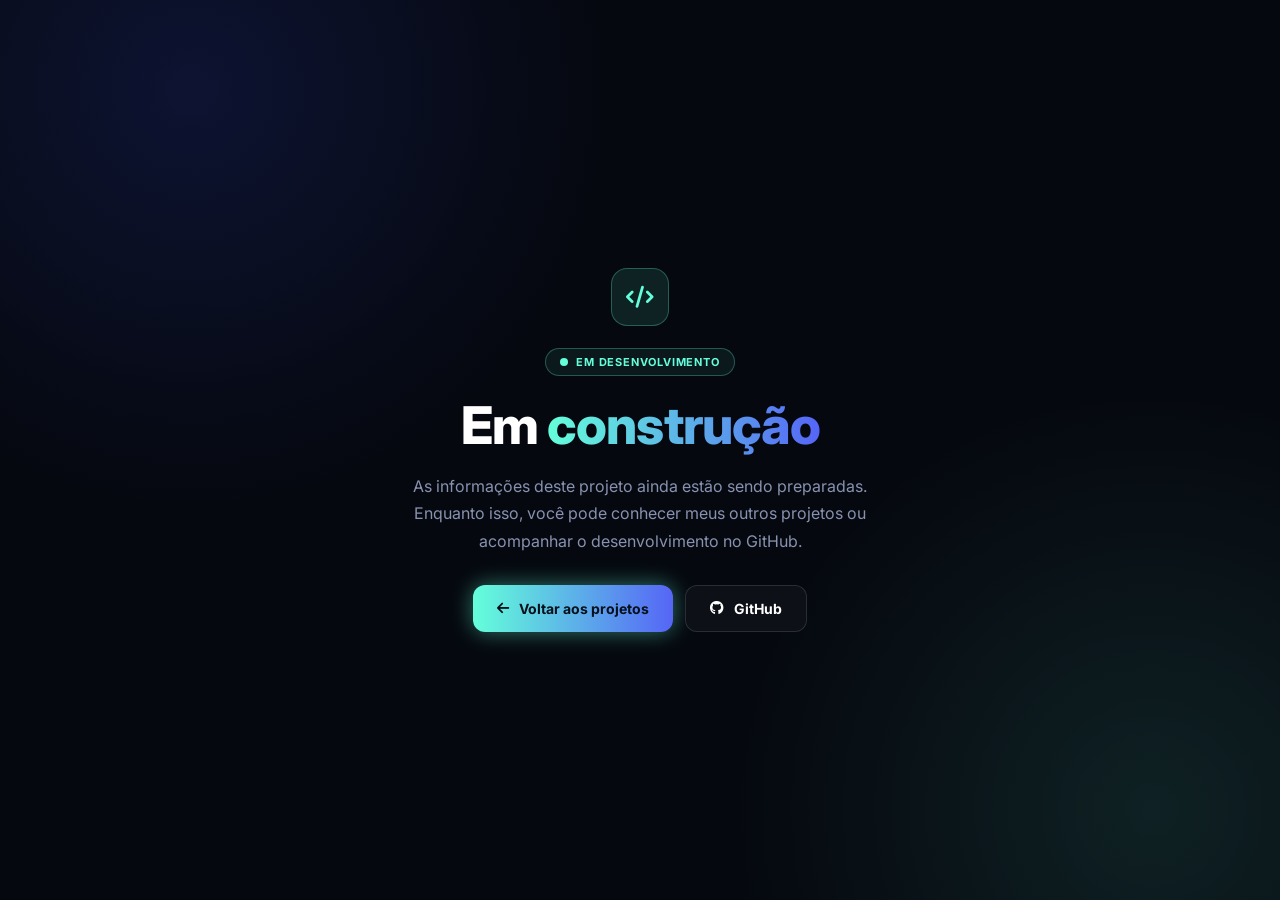
<file: em-construcao.html>
<!DOCTYPE html>
<html lang="pt-br">
<head>
    <meta charset="UTF-8">
    <meta name="viewport" content="width=device-width, initial-scale=1.0">
    <link rel="icon" href="favicon.ico?v=5" sizes="any">
    <link rel="icon" type="image/png" sizes="32x32" href="favicon-32.png?v=5">
    <link rel="apple-touch-icon" href="img/apple-touch-icon.png?v=5">
    <title>Em construção | Gustavo Vilar</title>

    <link rel="preconnect" href="https://fonts.googleapis.com">
    <link rel="preconnect" href="https://fonts.gstatic.com" crossorigin>
    <link href="https://fonts.googleapis.com/css2?family=Inter:wght@400;500;600;700;800&display=swap" rel="stylesheet">
    <link rel="stylesheet" href="https://cdnjs.cloudflare.com/ajax/libs/font-awesome/6.4.0/css/all.min.css">

    <!-- Usa o mesmo tema (claro/escuro) escolhido no portfólio -->
    <script>if (localStorage.getItem("theme") === "light") document.documentElement.classList.add("light");</script>

    <style>
        * { margin: 0; padding: 0; box-sizing: border-box; }

        :root {
            --bg: #05080f;
            --bg-glow: rgba(100, 255, 218, 0.10);
            --bg-glow-2: rgba(55, 80, 230, 0.16);
            --accent: #64ffda;
            --blue: hsl(234, 90%, 65%);
            --text: #ffffff;
            --muted: #8892b0;
            --card: #0d1117;
            --line: rgba(100, 255, 218, 0.28);
            --btn-text: #04101a;
            --btn-glow: rgba(100, 255, 218, 0.45);
            --btn2-bg: #0d1117;
            --btn2-border: rgba(255, 255, 255, 0.12);
        }
        html.light {
            --bg: #f4f7fb;
            --bg-glow: rgba(29, 78, 216, 0.10);
            --bg-glow-2: rgba(2, 132, 199, 0.12);
            --accent: #0d9488;
            --blue: #1d4ed8;
            --text: #0f172a;
            --muted: #475569;
            --card: #ffffff;
            --line: rgba(29, 78, 216, 0.3);
            --btn-text: #ffffff;
            --btn-glow: rgba(29, 78, 216, 0.4);
            --btn2-bg: #ffffff;
            --btn2-border: rgba(15, 23, 42, 0.15);
        }

        body {
            min-height: 100vh;
            display: grid;
            place-items: center;
            padding: 24px;
            font-family: "Inter", sans-serif;
            color: var(--text);
            background:
                radial-gradient(700px circle at 15% 10%, var(--bg-glow-2), transparent 60%),
                radial-gradient(700px circle at 90% 90%, var(--bg-glow), transparent 60%),
                var(--bg);
        }

        .box { max-width: 520px; text-align: center; animation: subir 0.7s ease both; }

        .icone {
            width: 58px; height: 58px; margin: 0 auto 22px;
            display: grid; place-items: center; border-radius: 16px;
            font-size: 22px; color: var(--accent);
            background: rgba(100, 255, 218, 0.1);
            border: 1px solid var(--line);
            animation: flutuar 3.5s ease-in-out infinite;
        }
        html.light .icone { background: rgba(29, 78, 216, 0.08); color: var(--blue); }

        .badge {
            display: inline-flex; align-items: center; gap: 8px;
            font-size: 11px; font-weight: 700; letter-spacing: 0.8px; text-transform: uppercase;
            color: var(--accent); padding: 6px 14px; border-radius: 20px;
            border: 1px solid var(--line); background: rgba(100, 255, 218, 0.07);
            margin-bottom: 18px;
        }
        html.light .badge { color: var(--blue); background: rgba(29, 78, 216, 0.07); }
        .badge i {
            width: 8px; height: 8px; border-radius: 50%; background: currentColor;
            box-shadow: 0 0 0 0 currentColor; animation: pulso 1.8s infinite;
        }

        h1 { font-size: clamp(36px, 7vw, 52px); font-weight: 800; letter-spacing: -1px; margin-bottom: 16px; }
        h1 span {
            background: linear-gradient(90deg, var(--accent), var(--blue));
            -webkit-background-clip: text; background-clip: text;
            -webkit-text-fill-color: transparent; color: transparent;
        }

        p { color: var(--muted); font-size: 16px; line-height: 1.7; margin-bottom: 30px; }

        .botoes { display: flex; gap: 12px; justify-content: center; flex-wrap: wrap; }
        .btn {
            display: inline-flex; align-items: center; gap: 10px;
            padding: 14px 24px; border-radius: 12px; font-size: 14px; font-weight: 700;
            text-decoration: none; transition: transform 0.3s ease, box-shadow 0.3s ease, border-color 0.3s ease;
        }
        .btn:hover { transform: translateY(-3px) scale(1.04); }
        .btn-primario {
            color: var(--btn-text);
            background: linear-gradient(90deg, var(--accent), var(--blue));
            box-shadow: 0 0 22px var(--btn-glow);
        }
        .btn-primario:hover { box-shadow: 0 0 34px var(--btn-glow), 0 0 60px var(--btn-glow); }
        .btn-secundario { color: var(--text); background: var(--btn2-bg); border: 1px solid var(--btn2-border); }
        .btn-secundario:hover { border-color: var(--accent); box-shadow: 0 0 20px var(--btn-glow); }

        @keyframes subir { from { opacity: 0; transform: translateY(20px); } to { opacity: 1; transform: none; } }
        @keyframes flutuar { 50% { transform: translateY(-6px); } }
        @keyframes pulso { 70% { box-shadow: 0 0 0 8px transparent; } 100% { box-shadow: 0 0 0 0 transparent; } }
        @media (prefers-reduced-motion: reduce) { * { animation: none !important; transition: none !important; } }
    </style>
</head>
<body>
    <main class="box">
        <div class="icone"><i class="fa-solid fa-code"></i></div>
        <span class="badge"><i></i> Em desenvolvimento</span>
        <h1>Em <span>construção</span></h1>
        <p>As informações deste projeto ainda estão sendo preparadas. Enquanto isso, você pode conhecer meus outros projetos ou acompanhar o desenvolvimento no GitHub.</p>
        <div class="botoes">
            <a href="index.html#projetos" class="btn btn-primario"><i class="fa-solid fa-arrow-left"></i> Voltar aos projetos</a>
            <a href="https://github.com/GutoVilar" target="_blank" rel="noopener" class="btn btn-secundario"><i class="fa-brands fa-github"></i> GitHub</a>
        </div>
    </main>
</body>
</html>
</file>
